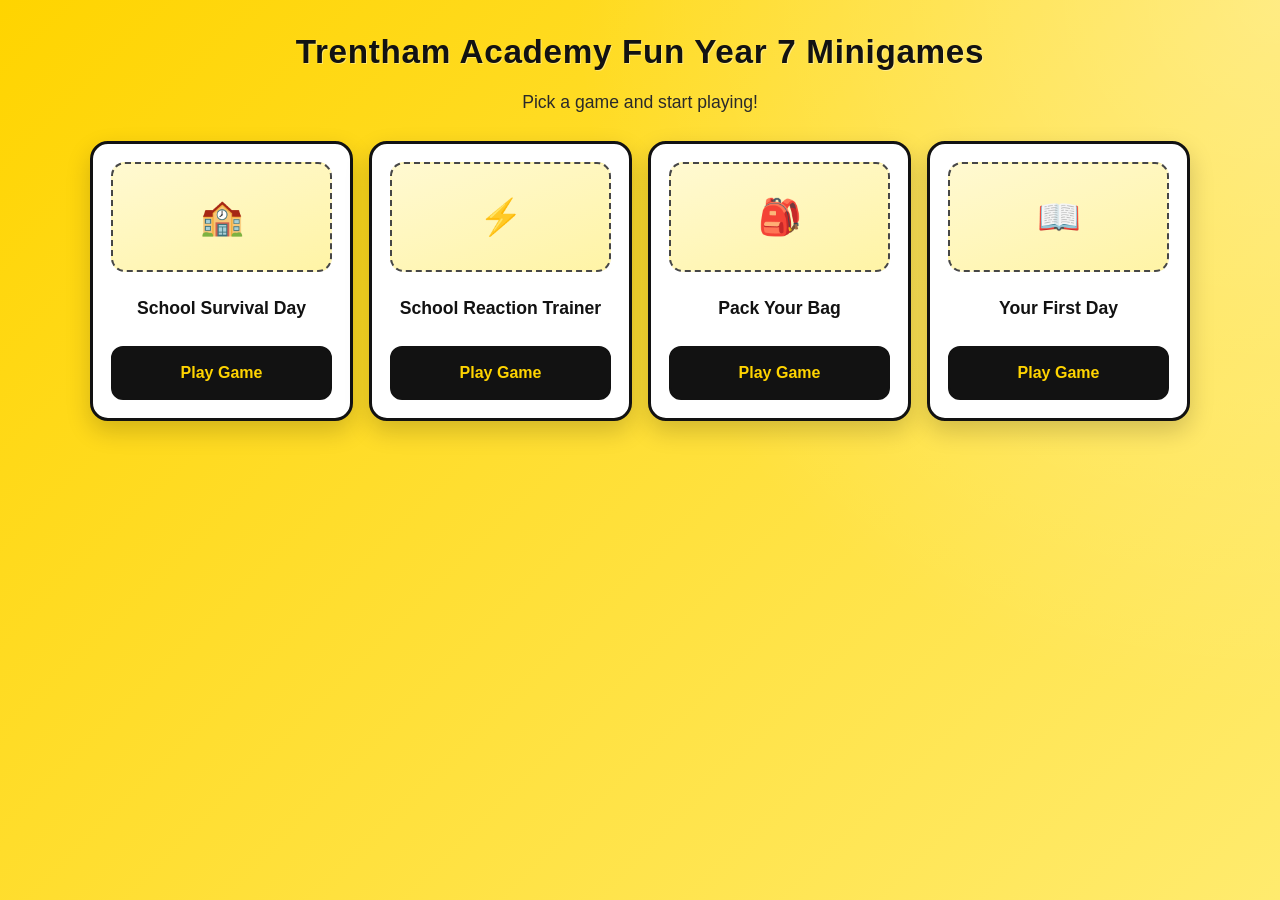
<file: index.html>
<!DOCTYPE html>
<html lang="en">
<head>
  <meta charset="UTF-8" />
  <meta name="viewport" content="width=device-width, initial-scale=1.0" />
  <title>Trentham Academy Fun Year 7 Minigames</title>
  <style>
    :root {
      --yellow-main: #ffd400;
      --yellow-soft: #ffeb6e;
      --black: #121212;
      --white: #ffffff;
      --shadow: 0 10px 24px rgba(0, 0, 0, 0.18);
      --radius: 18px;
    }

    * {
      box-sizing: border-box;
    }

    body {
      margin: 0;
      min-height: 100vh;
      font-family: "Segoe UI", Tahoma, Geneva, Verdana, sans-serif;
      color: var(--black);
      background:
        radial-gradient(circle at top right, rgba(255, 255, 255, 0.35), transparent 45%),
        linear-gradient(135deg, var(--yellow-main), var(--yellow-soft));
      display: flex;
      justify-content: center;
      padding: 24px 16px 40px;
    }

    .hub {
      width: min(1100px, 100%);
    }

    .title {
      margin: 8px 0 20px;
      text-align: center;
      font-size: clamp(1.6rem, 2.6vw, 2.5rem);
      line-height: 1.2;
      letter-spacing: 0.02em;
      text-wrap: balance;
      color: var(--black);
      text-shadow: 1px 1px 0 rgba(255, 255, 255, 0.35);
    }

    .subtitle {
      margin: 0 0 28px;
      text-align: center;
      font-size: clamp(0.95rem, 1.5vw, 1.1rem);
      color: #2a2a2a;
    }

    .game-grid {
      display: grid;
      grid-template-columns: repeat(auto-fit, minmax(220px, 1fr));
      gap: 16px;
    }

    .game-card {
      background: var(--white);
      border: 3px solid var(--black);
      border-radius: var(--radius);
      box-shadow: var(--shadow);
      padding: 18px;
      display: grid;
      gap: 14px;
      align-content: start;
      min-height: 265px;
      opacity: 0;
      transform: translateY(14px);
      animation: fadeUp 520ms ease forwards;
    }

    .game-card:nth-child(2) { animation-delay: 90ms; }
    .game-card:nth-child(3) { animation-delay: 180ms; }
    .game-card:nth-child(4) { animation-delay: 270ms; }

    .game-icon {
      width: 100%;
      min-height: 110px;
      border-radius: 14px;
      border: 2px dashed #464646;
      background: linear-gradient(160deg, #fff9d1, #fff4a6);
      display: grid;
      place-items: center;
      font-size: 2.2rem;
    }

    .game-name {
      margin: 0;
      text-align: center;
      font-size: 1.1rem;
      font-weight: 800;
      min-height: 2.6em;
      display: grid;
      place-items: center;
    }

    .play-button {
      display: inline-flex;
      justify-content: center;
      align-items: center;
      gap: 8px;
      text-decoration: none;
      background: var(--black);
      color: var(--yellow-main);
      border: 2px solid var(--black);
      border-radius: 12px;
      font-size: 1rem;
      font-weight: 800;
      min-height: 54px;
      padding: 12px 16px;
      transition: transform 0.18s ease, background-color 0.18s ease, color 0.18s ease;
      touch-action: manipulation;
    }

    .play-button:focus-visible {
      outline: 3px solid #2a2a2a;
      outline-offset: 2px;
    }

    @media (hover: hover) and (pointer: fine) {
      .game-card:hover {
        transform: translateY(-2px);
      }

      .play-button:hover {
        background: #000000;
        color: #fff176;
        transform: translateY(-1px) scale(1.01);
      }
    }

    @media (max-width: 640px) {
      body {
        padding-inline: 12px;
      }

      .game-card {
        min-height: 245px;
      }

      .play-button {
        min-height: 56px;
      }
    }

    @keyframes fadeUp {
      to {
        opacity: 1;
        transform: translateY(0);
      }
    }
  </style>
</head>
<body>
  <main class="hub">
    <h1 class="title">Trentham Academy Fun Year 7 Minigames</h1>
    <p class="subtitle">Pick a game and start playing!</p>

    <section class="game-grid" aria-label="Game selection">
      <article class="game-card">
        <div class="game-icon" aria-hidden="true">🏫</div>
        <h2 class="game-name">School Survival Day</h2>
        <a class="play-button" href="./School%20Survival%20Day/index.html">Play Game</a>
      </article>

      <article class="game-card">
        <div class="game-icon" aria-hidden="true">⚡</div>
        <h2 class="game-name">School Reaction Trainer</h2>
        <a class="play-button" href="./School%20Reaction%20Trainer/index.html">Play Game</a>
      </article>

      <article class="game-card">
        <div class="game-icon" aria-hidden="true">🎒</div>
        <h2 class="game-name">Pack Your Bag</h2>
        <a class="play-button" href="./Pack%20Your%20Bag/index.html">Play Game</a>
      </article>

      <article class="game-card">
        <div class="game-icon" aria-hidden="true">📖</div>
        <h2 class="game-name">Your First Day</h2>
        <a class="play-button" href="./Your%20First%20Day/index.html">Play Game</a>
      </article>
    </section>
  </main>
</body>
</html>
</file>
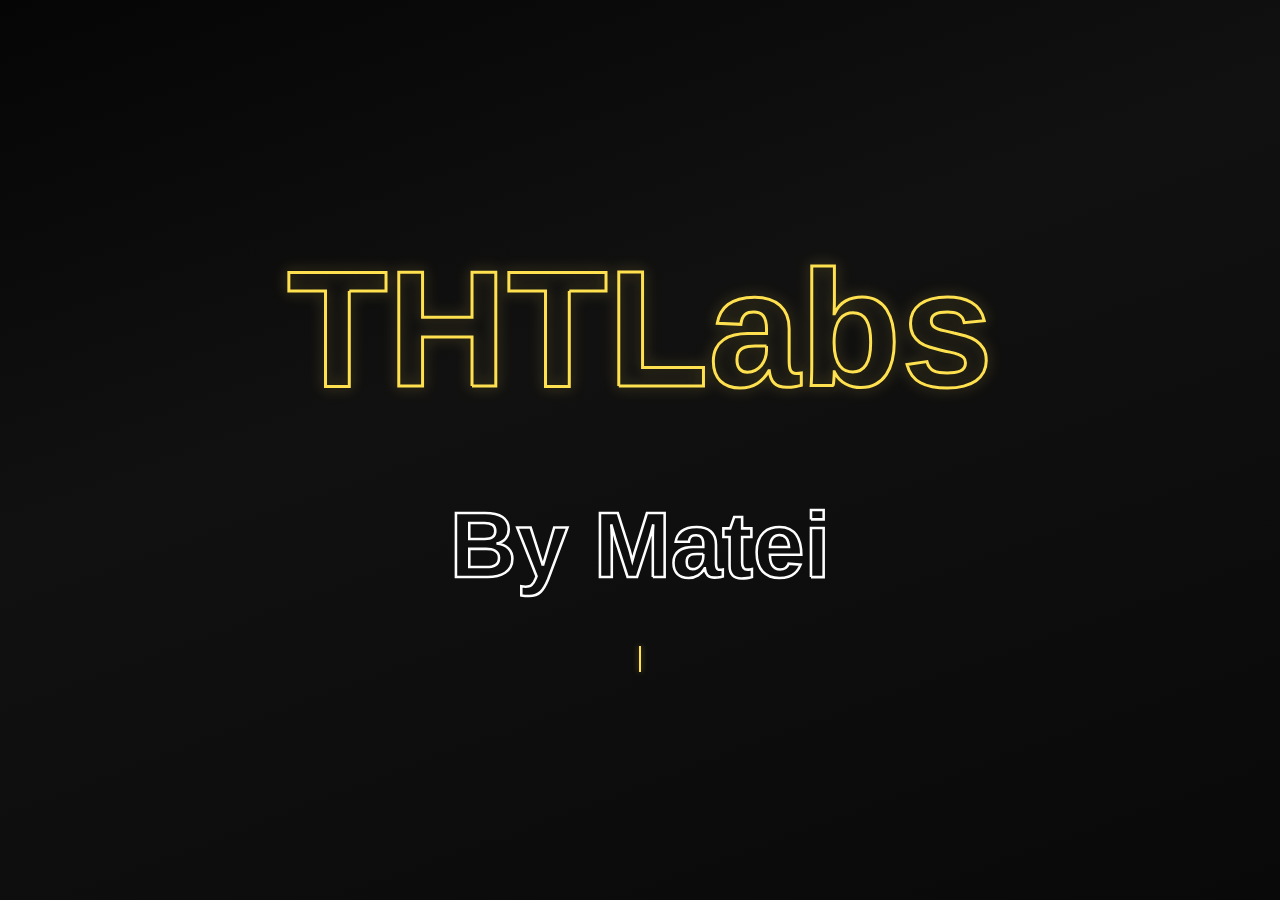
<file: Pack Your Bag/index.html>
<!DOCTYPE html>
<html lang="en">
<head>
  <meta charset="UTF-8">
  <meta name="viewport" content="width=device-width, initial-scale=1.0">
  <title>Pack Your Bag</title>
  <link rel="stylesheet" href="./styles.css">
</head>
<body>
  <div id="intro-screen" class="intro-screen">
    <div class="intro-content">
      <svg class="trace-logo" viewBox="0 0 900 220" aria-label="THTLabs logo">
        <text x="50%" y="52%" dominant-baseline="middle" text-anchor="middle">THTLabs</text>
      </svg>
      <svg class="trace-subtitle" viewBox="0 0 700 130" aria-label="By Matei subtitle">
        <text x="50%" y="54%" dominant-baseline="middle" text-anchor="middle">By Matei</text>
      </svg>
      <p id="typed-line" class="typed-line" aria-live="polite"></p>
      <button id="start-btn" class="start-btn hidden">Start Game</button>
    </div>
  </div>

  <main id="game-screen" class="game-screen hidden">
    <header class="hud">
      <div class="hud-box">
        <span class="hud-label">Lesson</span>
        <strong id="lesson-name">-</strong>
      </div>
      <div class="hud-box">
        <span class="hud-label">Time</span>
        <strong><span id="timer">0</span>s</strong>
      </div>
      <div class="hud-box">
        <span class="hud-label">Score</span>
        <strong id="score">0</strong>
      </div>
      <div class="hud-box">
        <span class="hud-label">Round</span>
        <strong id="round-indicator">0/0</strong>
      </div>
    </header>

    <section class="play-area">
      <section class="items-panel">
        <h2>Drag the correct items</h2>
        <p class="panel-note">Pack only what you need for this lesson.</p>
        <div id="items-grid" class="items-grid"></div>
      </section>

      <section class="bag-panel">
        <h2>School Bag</h2>
        <div id="bag-dropzone" class="bag-dropzone">
          <p class="bag-hint">Drop items here</p>
          <div id="bag-items" class="bag-items"></div>
        </div>
        <div class="controls">
          <button id="submit-round-btn" class="action-btn">Submit Round</button>
        </div>
      </section>
    </section>

    <section class="feedback-row">
      <div id="feedback" class="feedback">Choose carefully and beat the timer!</div>
    </section>
  </main>

  <script type="module" src="./js/main.js"></script>
</body>
</html>
</file>
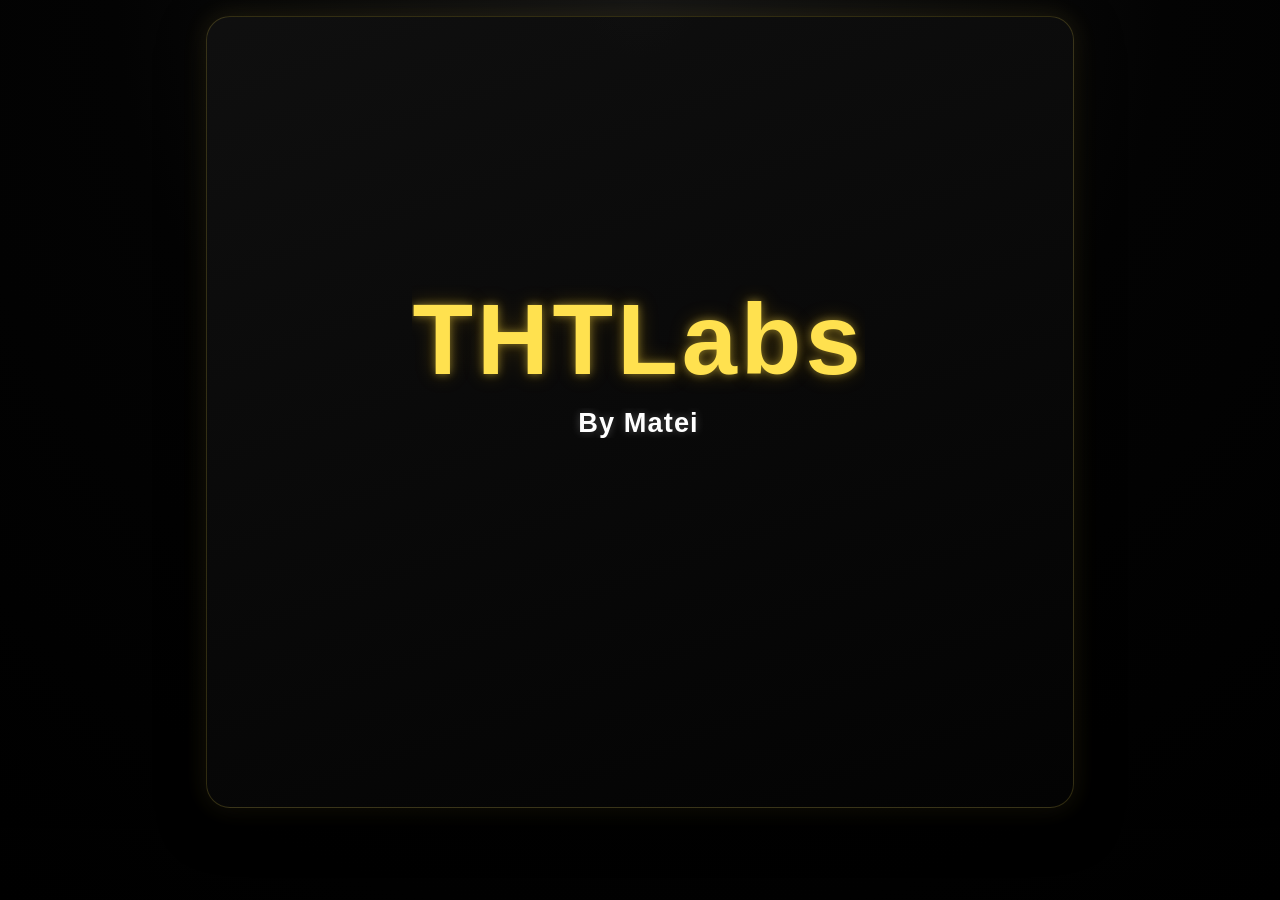
<file: School Reaction Trainer/index.html>
<!DOCTYPE html>
<html lang="en">
<head>
  <meta charset="UTF-8">
  <meta name="viewport" content="width=device-width, initial-scale=1.0">
  <title>School Reaction Trainer</title>
  <link rel="stylesheet" href="styles.css">
</head>
<body>
  <main class="app-shell">
    <section id="introScreen" class="screen intro-screen active" aria-label="Intro">
      <div class="intro-content">
        <h1 class="trace trace-gold" data-trace="THTLabs">THTLabs</h1>
        <h2 class="trace trace-white" data-trace="By Matei">By Matei</h2>
        <p id="introTyped" class="typed-line"></p>
        <button id="enterGameBtn" class="btn btn-accent hidden" type="button">
          Start Training
        </button>
      </div>
    </section>

    <section id="gameScreen" class="screen game-screen" aria-label="School Reaction Trainer">
      <header class="game-header">
        <h1>School Reaction Trainer</h1>
        <p class="subtitle">Wait for <span class="accent">BELL!</span> then tap or click fast.</p>
      </header>

      <section class="scoreboard" aria-label="Scoreboard">
        <div class="score-card">
          <span>Last Time</span>
          <strong id="lastTime">-- ms</strong>
        </div>
        <div class="score-card">
          <span>Best Time</span>
          <strong id="bestTime">-- ms</strong>
        </div>
        <div class="score-card">
          <span>Score</span>
          <strong id="scoreValue">0</strong>
        </div>
      </section>

      <button id="reactionZone" class="reaction-zone waiting" type="button" aria-live="polite">
        <span id="zoneText">Press Start to begin</span>
      </button>

      <p id="feedback" class="feedback">Ready when you are.</p>

      <div class="actions">
        <button id="startBtn" class="btn btn-accent" type="button">Start Round</button>
        <button id="restartBtn" class="btn btn-secondary" type="button">Restart Game</button>
      </div>
    </section>
  </main>

  <script src="script.js"></script>
</body>
</html>
</file>
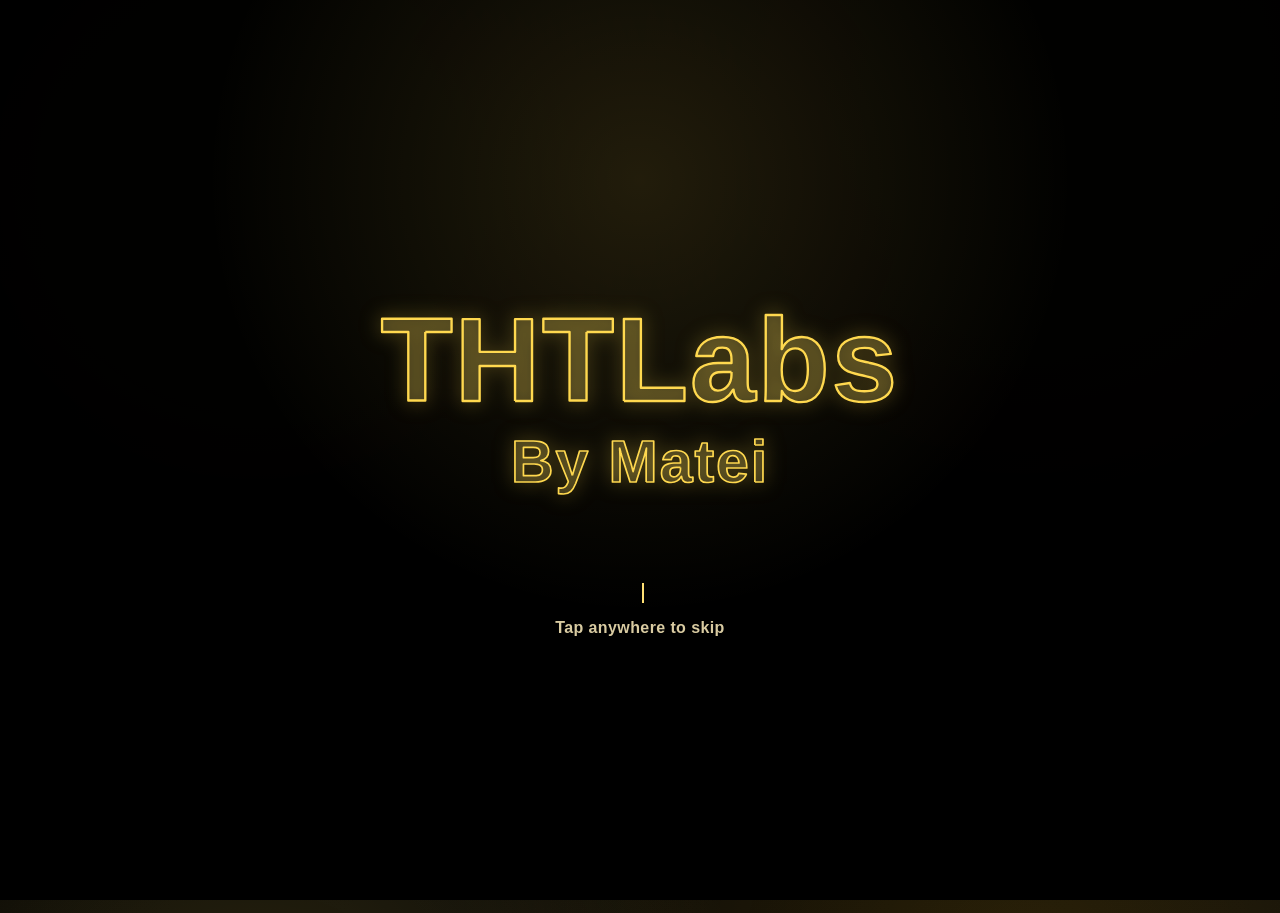
<file: School Survival Day/index.html>
<!DOCTYPE html>
<html lang="en">
<head>
  <meta charset="UTF-8">
  <meta name="viewport" content="width=device-width, initial-scale=1.0, viewport-fit=cover">
  <title>School Survival Day</title>
  <link rel="stylesheet" href="style.css">
</head>
<body>
  <div id="introOverlay" class="intro-overlay">
    <div class="trace-wrap">
      <svg class="trace-logo" viewBox="0 0 1000 320" role="img" aria-label="THTLabs By Matei">
        <text id="traceMain" x="500" y="145" text-anchor="middle">THTLabs</text>
        <text id="traceSub" x="500" y="230" text-anchor="middle">By Matei</text>
      </svg>
      <p id="introMotto" class="intro-motto"></p>
      <p class="intro-hint">Tap anywhere to skip</p>
    </div>
  </div>

  <main class="app app-hidden" id="gameApp">
    <section class="game-card" aria-live="polite">
      <div class="top-row">
        <h1 class="title">School Survival Day</h1>
        <p class="score">Score: <span id="scoreValue">0</span></p>
      </div>

      <div class="progress-shell" aria-label="Progress">
        <div id="progressFill" class="progress-fill"></div>
      </div>
      <p id="questionCounter" class="counter"></p>

      <div id="sceneContainer" class="fade-in">
        <p id="sceneText" class="scene-text"></p>
        <div id="choices" class="choices" role="group" aria-label="Choices"></div>
      </div>

      <div id="feedbackContainer" class="feedback hidden">
        <h2 id="feedbackTitle" class="feedback-title"></h2>
        <p id="feedbackText" class="feedback-text"></p>
        <button id="nextButton" class="choice-button next" type="button">Next Situation</button>
      </div>

      <div id="endingContainer" class="hidden">
        <h2>Day Complete!</h2>
        <p id="endingText" class="scene-text"></p>
        <button id="restartButton" class="choice-button restart" type="button">Play 200 More</button>
      </div>
    </section>
  </main>

  <script src="script.js"></script>
</body>
</html>
</file>
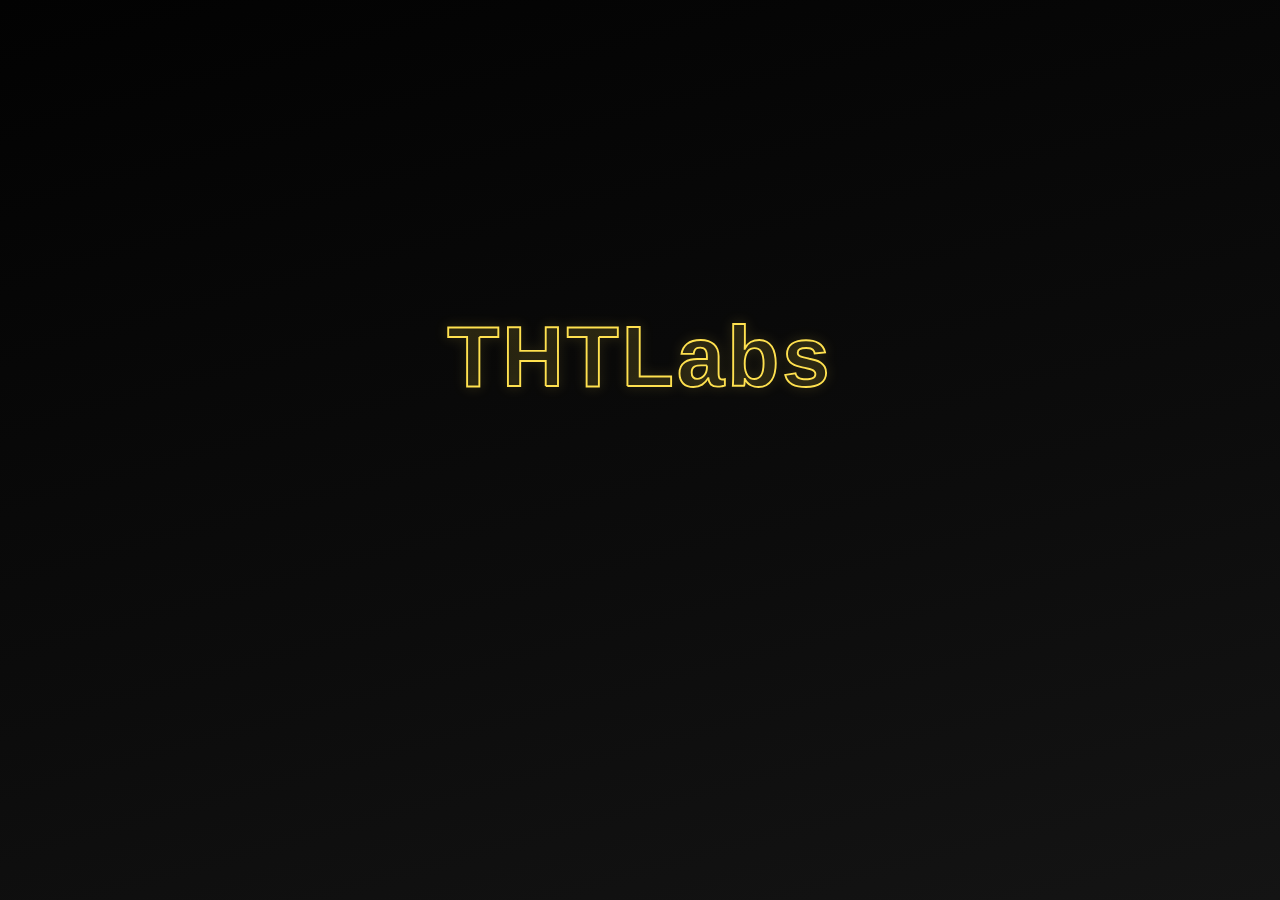
<file: Your First Day/index.html>
<!DOCTYPE html>
<html lang="en">
<head>
  <meta charset="UTF-8">
  <meta name="viewport" content="width=device-width, initial-scale=1.0">
  <title>Your First Day</title>
  <link rel="stylesheet" href="styles.css">
</head>
<body>
  <div id="intro-screen" class="screen active">
    <div class="intro-inner">
      <svg class="logo-svg" viewBox="0 0 1000 320" aria-hidden="true">
        <text id="trace-main" x="50%" y="120" text-anchor="middle">THTLabs</text>
        <text id="trace-sub" x="50%" y="205" text-anchor="middle">By Matei</text>
      </svg>
      <p id="intro-quote" class="intro-quote"></p>
      <button id="start-button" class="btn btn-start" hidden>Start Your First Day</button>
    </div>
  </div>

  <main id="game-screen" class="screen">
    <section class="game-card">
      <header class="hud">
        <div class="name-box">
          <span class="label">Character</span>
          <h2 id="character-name">Narrator</h2>
        </div>
        <div class="confidence-box">
          <span class="label">Confidence</span>
          <div class="meter-track">
            <div id="confidence-meter" class="meter-fill"></div>
          </div>
          <p id="confidence-value">50</p>
        </div>
      </header>

      <article id="scene-text" class="text-box"></article>

      <section id="choices" class="choices"></section>

      <footer class="controls">
        <button id="restart-button" class="btn btn-secondary">Restart</button>
      </footer>
    </section>
  </main>

  <script src="scenes.js"></script>
  <script src="script.js"></script>
</body>
</html>
</file>
<file: Pack Your Bag/styles.css>
:root {
  --bg-0: #030303;
  --bg-1: #101010;
  --panel: #141414;
  --panel-2: #1a1a1a;
  --accent-1: #ffe14f;
  --accent-2: #ffbf00;
  --text-main: #fff6cc;
  --text-soft: #ffe288;
  --danger: #ff6d6d;
  --ok: #8fff9a;
  --shadow: 0 10px 30px rgba(0, 0, 0, 0.45);
}

* {
  box-sizing: border-box;
}

html,
body {
  margin: 0;
  min-height: 100%;
  font-family: "Segoe UI", Tahoma, Geneva, Verdana, sans-serif;
  color: var(--text-main);
  background: radial-gradient(circle at top, #121212 0%, var(--bg-0) 50%, var(--bg-1) 100%);
}

button {
  font: inherit;
}

.hidden {
  display: none !important;
}

.intro-screen {
  min-height: 100vh;
  display: grid;
  place-items: center;
  padding: 24px;
  background: linear-gradient(160deg, #050505, #111111 40%, #090909);
}

.intro-content {
  width: min(900px, 95vw);
  text-align: center;
}

.trace-logo text {
  font-size: 165px;
  font-weight: 900;
  fill: transparent;
  stroke: var(--accent-1);
  stroke-width: 3;
  stroke-dasharray: 1600;
  stroke-dashoffset: 1600;
  animation: traceIn 2.8s ease forwards;
  filter: drop-shadow(0 0 7px rgba(255, 225, 79, 0.38));
}

.trace-subtitle {
  margin-top: 10px;
}

.trace-subtitle text {
  font-size: 72px;
  font-weight: 600;
  fill: transparent;
  stroke: #fdfdfd;
  stroke-width: 2;
  stroke-dasharray: 900;
  stroke-dashoffset: 900;
  animation: traceIn 2s 1s ease forwards;
}

.typed-line {
  margin: 12px auto 0;
  min-height: 26px;
  width: fit-content;
  color: var(--text-soft);
  font-size: 1rem;
  letter-spacing: 0.05em;
  border-right: 2px solid var(--accent-1);
  white-space: nowrap;
  overflow: hidden;
  filter: drop-shadow(0 0 3px rgba(255, 225, 79, 0.4));
}

.start-btn,
.action-btn {
  margin-top: 28px;
  border: none;
  border-radius: 12px;
  padding: 11px 20px;
  font-weight: 700;
  cursor: pointer;
  background: linear-gradient(135deg, var(--accent-1), var(--accent-2));
  color: #2b1a00;
  box-shadow: 0 10px 22px rgba(255, 191, 0, 0.25);
  transition: transform 0.2s ease, box-shadow 0.2s ease;
}

.start-btn:hover,
.action-btn:hover {
  transform: translateY(-2px);
  box-shadow: 0 14px 28px rgba(255, 191, 0, 0.35);
}

.game-screen {
  max-width: 1200px;
  margin: 0 auto;
  min-height: 100vh;
  padding: 20px 18px 28px;
}

.hud {
  display: grid;
  grid-template-columns: repeat(4, minmax(120px, 1fr));
  gap: 10px;
  margin-bottom: 14px;
}

.hud-box {
  background: linear-gradient(145deg, #151515, #0f0f0f);
  border: 1px solid rgba(255, 225, 79, 0.24);
  border-radius: 14px;
  padding: 10px 12px;
  box-shadow: var(--shadow);
}

.hud-label {
  display: block;
  color: var(--text-soft);
  opacity: 0.9;
  font-size: 0.76rem;
  text-transform: uppercase;
  letter-spacing: 0.08em;
}

.play-area {
  display: grid;
  grid-template-columns: 1.2fr 1fr;
  gap: 14px;
}

.items-panel,
.bag-panel,
.feedback {
  background: linear-gradient(145deg, var(--panel), var(--panel-2));
  border: 1px solid rgba(255, 225, 79, 0.25);
  border-radius: 16px;
  box-shadow: var(--shadow);
}

.items-panel,
.bag-panel {
  padding: 14px;
}

.items-panel h2,
.bag-panel h2 {
  margin: 0;
  color: var(--accent-1);
}

.panel-note {
  margin: 6px 0 14px;
  color: var(--text-soft);
}

.items-grid {
  display: grid;
  grid-template-columns: repeat(auto-fill, minmax(110px, 1fr));
  gap: 10px;
}

.item-card {
  user-select: none;
  touch-action: none;
  background: linear-gradient(155deg, #202020, #131313);
  border: 1px solid rgba(255, 225, 79, 0.26);
  border-radius: 12px;
  min-height: 88px;
  padding: 9px;
  display: grid;
  place-items: center;
  text-align: center;
  cursor: grab;
  transition: transform 0.15s ease, box-shadow 0.15s ease, border-color 0.2s ease;
}

.item-card .emoji {
  font-size: 1.7rem;
}

.item-card .name {
  margin-top: 6px;
  font-size: 0.92rem;
}

.item-card:hover {
  border-color: rgba(255, 225, 79, 0.62);
  transform: translateY(-2px);
}

.item-card.dragging {
  position: fixed;
  z-index: 1200;
  pointer-events: none;
  cursor: grabbing;
  transform: scale(1.05);
  box-shadow: 0 10px 26px rgba(255, 191, 0, 0.3);
}

.item-card.in-bag {
  border-color: rgba(143, 255, 154, 0.62);
}

.bag-dropzone {
  min-height: 280px;
  border: 2px dashed rgba(255, 225, 79, 0.45);
  border-radius: 14px;
  padding: 10px;
  background: linear-gradient(145deg, #0e0e0e, #161616);
  position: relative;
}

.bag-dropzone.active {
  border-color: var(--accent-1);
  box-shadow: inset 0 0 0 1px rgba(255, 225, 79, 0.35);
}

.bag-hint {
  margin: 0 0 8px;
  color: var(--text-soft);
  text-align: center;
}

.bag-items {
  min-height: 220px;
  display: grid;
  grid-template-columns: repeat(auto-fill, minmax(95px, 1fr));
  gap: 9px;
}

.controls {
  margin-top: 12px;
  display: flex;
  justify-content: center;
}

.feedback-row {
  margin-top: 14px;
}

.feedback {
  padding: 12px 14px;
  color: var(--text-main);
}

.feedback.ok {
  border-color: rgba(143, 255, 154, 0.6);
  color: var(--ok);
}

.feedback.warn {
  border-color: rgba(255, 109, 109, 0.6);
  color: var(--danger);
}

@keyframes traceIn {
  to {
    stroke-dashoffset: 0;
    fill: transparent;
  }
}

@media (max-width: 900px) {
  .play-area {
    grid-template-columns: 1fr;
  }

  .hud {
    grid-template-columns: repeat(2, minmax(130px, 1fr));
  }

  .trace-logo text {
    font-size: 125px;
  }

  .trace-subtitle text {
    font-size: 52px;
  }
}
</file>
<file: School Reaction Trainer/styles.css>
:root {
  --bg-1: #030303;
  --bg-2: #101010;
  --gold-1: #ffe14f;
  --gold-2: #ffbf00;
  --text-main: #fff6cc;
  --text-soft: #ffe288;
  --danger: #ff5c5c;
  --success: #89ff97;
}

* {
  box-sizing: border-box;
}

html,
body {
  margin: 0;
  padding: 0;
  min-height: 100%;
  font-family: "Segoe UI", Tahoma, Geneva, Verdana, sans-serif;
  background: radial-gradient(circle at top, #151515 0%, var(--bg-1) 50%, #000 100%);
  color: var(--text-main);
}

body {
  display: grid;
  place-items: center;
}

.app-shell {
  width: min(900px, 94vw);
  min-height: 92vh;
  padding: 1rem;
}

.screen {
  display: none;
  width: 100%;
  min-height: 88vh;
  border: 1px solid rgba(255, 225, 79, 0.18);
  border-radius: 24px;
  background: linear-gradient(160deg, rgba(16, 16, 16, 0.95), rgba(3, 3, 3, 0.98));
  box-shadow: 0 16px 45px rgba(0, 0, 0, 0.55), 0 0 24px rgba(255, 225, 79, 0.12);
}

.screen.active {
  display: grid;
}

.intro-screen {
  place-items: center;
  text-align: center;
  padding: 2rem;
}

.intro-content {
  max-width: 650px;
}

.trace {
  margin: 0;
  line-height: 1.1;
  letter-spacing: 0.04em;
  white-space: nowrap;
  overflow: hidden;
  width: 0;
  border-right: 3px solid transparent;
  animation: reveal 1.8s steps(24, end) forwards, cursor 0.7s step-end infinite;
}

.trace-gold {
  font-size: clamp(2.6rem, 11vw, 6.2rem);
  color: var(--gold-1);
  text-shadow: 0 0 8px rgba(255, 225, 79, 0.45), 0 0 20px rgba(255, 191, 0, 0.25);
}

.trace-white {
  margin-top: 0.9rem;
  font-size: clamp(1rem, 3.4vw, 1.7rem);
  color: #ffffff;
  animation-delay: 2s;
  text-shadow: 0 0 8px rgba(255, 255, 255, 0.25);
}

.typed-line {
  min-height: 1.5rem;
  margin: 1.2rem auto 0;
  color: var(--text-soft);
  font-size: clamp(0.85rem, 2.2vw, 1.15rem);
  letter-spacing: 0.03em;
}

.hidden {
  opacity: 0;
  pointer-events: none;
}

.game-screen {
  grid-template-rows: auto auto 1fr auto auto;
  gap: 1rem;
  padding: clamp(1rem, 2.2vw, 1.7rem);
}

.game-header h1 {
  margin: 0;
  font-size: clamp(1.4rem, 3.4vw, 2.2rem);
}

.subtitle {
  margin: 0.4rem 0 0;
  color: var(--text-soft);
}

.accent {
  color: var(--gold-1);
}

.scoreboard {
  display: grid;
  grid-template-columns: repeat(3, minmax(0, 1fr));
  gap: 0.75rem;
}

.score-card {
  border: 1px solid rgba(255, 225, 79, 0.22);
  border-radius: 12px;
  padding: 0.8rem;
  background: rgba(255, 225, 79, 0.06);
}

.score-card span {
  display: block;
  color: var(--text-soft);
  font-size: 0.82rem;
}

.score-card strong {
  font-size: 1.2rem;
}

.reaction-zone {
  width: 100%;
  height: clamp(240px, 38vh, 400px);
  border-radius: 20px;
  border: 2px solid rgba(255, 225, 79, 0.3);
  background: linear-gradient(180deg, #121212, #090909);
  color: var(--text-main);
  font-size: clamp(1.15rem, 3vw, 2.1rem);
  font-weight: 700;
  letter-spacing: 0.03em;
  cursor: pointer;
  transition: transform 0.1s ease, box-shadow 0.25s ease, background 0.25s ease;
  touch-action: manipulation;
  user-select: none;
}

.reaction-zone:hover {
  box-shadow: 0 0 24px rgba(255, 225, 79, 0.14);
}

.reaction-zone:active {
  transform: scale(0.995);
}

.reaction-zone.waiting {
  background: linear-gradient(180deg, #171717, #0b0b0b);
}

.reaction-zone.ready {
  background: linear-gradient(180deg, var(--gold-1), var(--gold-2));
  color: #1c1600;
  box-shadow: 0 0 20px rgba(255, 191, 0, 0.5);
}

.reaction-zone.penalty {
  background: linear-gradient(180deg, #4a0a0a, #270707);
  border-color: rgba(255, 92, 92, 0.5);
}

.feedback {
  margin: 0;
  font-size: 1.1rem;
  color: var(--text-soft);
  min-height: 1.4rem;
}

.feedback.good {
  color: var(--success);
}

.feedback.bad {
  color: var(--danger);
}

.actions {
  display: flex;
  gap: 0.7rem;
  flex-wrap: wrap;
}

.btn {
  border: 0;
  border-radius: 10px;
  padding: 0.72rem 1rem;
  font-size: 0.95rem;
  font-weight: 700;
  cursor: pointer;
  transition: transform 0.1s ease, filter 0.2s ease;
}

.btn:active {
  transform: translateY(1px);
}

.btn-accent {
  background: linear-gradient(160deg, var(--gold-1), var(--gold-2));
  color: #171200;
}

.btn-secondary {
  background: #262626;
  color: var(--text-main);
  border: 1px solid rgba(255, 225, 79, 0.25);
}

.btn:hover {
  filter: brightness(1.05);
}

#enterGameBtn {
  margin-top: 1.1rem;
  transition: opacity 0.3s ease;
}

#enterGameBtn.show {
  opacity: 1;
  pointer-events: auto;
}

@keyframes reveal {
  from {
    width: 0;
  }

  to {
    width: 100%;
  }
}

@keyframes cursor {
  0%,
  100% {
    border-right-color: transparent;
  }

  50% {
    border-right-color: currentColor;
  }
}

@media (max-width: 700px) {
  .scoreboard {
    grid-template-columns: 1fr;
  }
}
</file>
<file: School Survival Day/style.css>
:root {
  --bg-1: #030303;
  --bg-2: #101010;
  --glass: rgba(255, 255, 255, 0.12);
  --glass-border: rgba(255, 216, 77, 0.4);
  --text: #fff6cc;
  --muted: #ffe288;
  --accent: #ffe14f;
  --accent-2: #ffbf00;
  --correct: #a2ff88;
  --wrong: #ff9090;
}

* {
  box-sizing: border-box;
}

body {
  margin: 0;
  min-height: 100vh;
  font-family: "Segoe UI", Tahoma, Geneva, Verdana, sans-serif;
  background:
    radial-gradient(circle at 20% 20%, rgba(255, 220, 77, 0.16), transparent 40%),
    radial-gradient(circle at 80% 10%, rgba(255, 184, 0, 0.14), transparent 45%),
    linear-gradient(140deg, var(--bg-1), var(--bg-2));
  color: var(--text);
  overflow-x: hidden;
}

.app-hidden {
  opacity: 0;
  transform: translateY(26px) scale(0.97);
  pointer-events: none;
}

.app-ready {
  animation: gameReveal 0.85s cubic-bezier(0.2, 0.8, 0.2, 1) forwards;
}

.intro-overlay {
  position: fixed;
  inset: 0;
  display: grid;
  place-items: center;
  background:
    radial-gradient(circle at 50% 20%, rgba(255, 220, 85, 0.13), transparent 45%),
    rgba(0, 0, 0, 0.96);
  z-index: 30;
}

.intro-overlay.fade-out {
  animation: introFade 0.65s ease forwards;
}

.trace-wrap {
  width: min(95vw, 980px);
  text-align: center;
  padding: 14px;
}

.trace-logo {
  width: 100%;
  height: auto;
}

.trace-logo text {
  font-family: "Segoe UI", Tahoma, Geneva, Verdana, sans-serif;
  font-weight: 800;
  fill: transparent;
  stroke: #ffd84d;
  stroke-width: 2.5;
  stroke-linejoin: round;
  letter-spacing: 2px;
  paint-order: stroke fill;
  filter: drop-shadow(0 0 10px rgba(255, 218, 76, 0.55));
}

#traceMain {
  font-size: 124px;
}

#traceSub {
  font-size: 62px;
  stroke-width: 1.8;
}

.trace-animate {
  stroke-dasharray: 1200;
  stroke-dashoffset: 1200;
  animation: traceWrite 2.1s ease forwards, traceFill 0.6s linear forwards;
  animation-delay: var(--trace-delay, 0s), calc(var(--trace-delay, 0s) + 1.75s);
}

.intro-motto {
  margin: 12px auto 0;
  min-height: 28px;
  color: #ffe074;
  font-size: clamp(1rem, 2vw, 1.2rem);
  font-weight: 700;
  letter-spacing: 1.1px;
  text-shadow: 0 0 8px rgba(255, 210, 64, 0.4);
}

.intro-motto::after {
  content: "";
  display: inline-block;
  width: 2px;
  height: 1.05em;
  margin-left: 6px;
  background: #ffe074;
  animation: blinkCaret 0.8s steps(1) infinite;
}

.intro-hint {
  margin: 8px 0 0;
  color: #ffefbe;
  font-weight: 600;
  letter-spacing: 0.4px;
  opacity: 0.85;
}

.app {
  min-height: 100vh;
  display: grid;
  place-items: center;
  padding: 16px;
}

.game-card {
  width: min(840px, 100%);
  background: var(--glass);
  backdrop-filter: blur(14px);
  border: 1px solid var(--glass-border);
  border-radius: 24px;
  box-shadow: 0 18px 45px rgba(0, 0, 0, 0.55), 0 0 0 1px rgba(255, 213, 90, 0.18) inset;
  padding: 24px 22px;
  text-align: left;
}

.title {
  margin: 0;
  font-size: clamp(1.6rem, 3.8vw, 2.4rem);
  letter-spacing: 0.2px;
}

.score {
  margin: 0;
  font-size: 1.05rem;
  font-weight: 700;
  color: var(--muted);
}

.top-row {
  display: flex;
  align-items: center;
  justify-content: space-between;
  gap: 10px;
  margin-bottom: 14px;
}

.progress-shell {
  width: 100%;
  height: 12px;
  background: rgba(255, 255, 255, 0.18);
  border-radius: 999px;
  overflow: hidden;
  margin-bottom: 8px;
}

.progress-fill {
  width: 0%;
  height: 100%;
  border-radius: inherit;
  background: linear-gradient(90deg, var(--accent), var(--accent-2));
  transition: width 0.3s ease;
}

.counter {
  margin: 0 0 14px;
  color: var(--muted);
  font-size: 0.97rem;
  font-weight: 600;
}

.scene-text,
.feedback-text {
  font-size: clamp(1.05rem, 2.3vw, 1.22rem);
  line-height: 1.45;
  margin: 10px 0 18px;
}

.choices {
  display: grid;
  gap: 10px;
}

.choice-button {
  width: 100%;
  min-height: 64px;
  border: none;
  border-radius: 14px;
  font-size: clamp(1rem, 2.2vw, 1.1rem);
  font-weight: 700;
  padding: 14px 18px;
  cursor: pointer;
  touch-action: manipulation;
  text-align: left;
  color: #4c3200;
  background: linear-gradient(135deg, rgba(255, 221, 99, 0.98), rgba(255, 184, 0, 0.96));
  box-shadow: 0 8px 18px rgba(30, 30, 70, 0.3);
  transition: transform 0.14s ease, box-shadow 0.14s ease, filter 0.14s ease;
}

.choice-button:hover {
  filter: brightness(1.08);
  box-shadow: 0 12px 20px rgba(30, 30, 70, 0.36);
}

.choice-button:active {
  transform: scale(0.985);
}

.choice-button:disabled {
  opacity: 0.55;
  cursor: default;
}

.feedback {
  border-radius: 16px;
  border: 1px solid rgba(255, 255, 255, 0.24);
  padding: 16px;
  margin-top: 14px;
  background: rgba(255, 220, 90, 0.08);
}

.feedback-title {
  margin: 0 0 8px;
  font-size: 1.3rem;
}

.feedback.correct .feedback-title {
  color: var(--correct);
}

.feedback.wrong .feedback-title {
  color: var(--wrong);
}

.restart {
  margin-top: 8px;
}

.hidden {
  display: none;
}

.fade-in {
  animation: fade 0.22s ease-out;
}

@keyframes fade {
  from {
    opacity: 0;
    transform: translateY(8px);
  }
  to {
    opacity: 1;
    transform: translateY(0);
  }
}

@keyframes traceWrite {
  from {
    stroke-dashoffset: 1200;
  }
  to {
    stroke-dashoffset: 0;
  }
}

@keyframes traceFill {
  from {
    fill: transparent;
  }
  to {
    fill: rgba(255, 224, 104, 0.2);
  }
}

@keyframes introFade {
  to {
    opacity: 0;
    visibility: hidden;
  }
}

@keyframes gameReveal {
  from {
    opacity: 0;
    transform: translateY(26px) scale(0.97);
  }
  65% {
    transform: translateY(-4px) scale(1.01);
  }
  to {
    opacity: 1;
    transform: translateY(0) scale(1);
    pointer-events: auto;
  }
}

@keyframes blinkCaret {
  0%, 49% {
    opacity: 1;
  }
  50%, 100% {
    opacity: 0;
  }
}

@media (min-width: 900px) {
  .game-card {
    padding: 30px 30px;
  }
}
</file>
<file: Your First Day/styles.css>
:root {
  --bg-dark-1: #030303;
  --bg-dark-2: #101010;
  --accent-1: #ffe14f;
  --accent-2: #ffbf00;
  --text-main: #fff6cc;
  --text-soft: #ffe288;
  --button-text: #121212;
  --shadow-glow: 0 0 16px rgba(255, 225, 79, 0.22);
}

* {
  box-sizing: border-box;
}

body {
  margin: 0;
  min-height: 100vh;
  font-family: "Trebuchet MS", "Segoe UI", sans-serif;
  background: radial-gradient(circle at top, #151515 0%, var(--bg-dark-1) 45%, #000 100%);
  color: var(--text-main);
}

.screen {
  display: none;
  min-height: 100vh;
}

.screen.active {
  display: grid;
  place-items: center;
}

#intro-screen {
  background: linear-gradient(165deg, #020202 0%, #0c0c0c 60%, #141414 100%);
  padding: 1.2rem;
}

.intro-inner {
  width: min(900px, 96vw);
  text-align: center;
}

.logo-svg {
  width: 100%;
  max-width: 760px;
  height: auto;
}

#trace-main {
  font-size: 112px;
  font-weight: 900;
  fill: transparent;
  stroke: var(--accent-1);
  stroke-width: 2.5;
  stroke-dasharray: 1900;
  stroke-dashoffset: 1900;
  letter-spacing: 4px;
  filter: drop-shadow(0 0 8px rgba(255, 225, 79, 0.32));
}

#trace-sub {
  font-size: 44px;
  font-weight: 600;
  fill: transparent;
  stroke: #fff;
  stroke-width: 1.6;
  stroke-dasharray: 900;
  stroke-dashoffset: 900;
  letter-spacing: 2px;
}

.trace-main #trace-main {
  animation: draw-main 2.1s ease forwards;
}

.trace-sub #trace-sub {
  animation: draw-sub 1.5s ease forwards;
}

.intro-quote {
  min-height: 2rem;
  margin: 0.5rem auto 1.4rem;
  color: var(--text-soft);
  font-size: 0.95rem;
  letter-spacing: 0.08em;
  text-transform: uppercase;
}

.btn {
  border: none;
  border-radius: 14px;
  padding: 1rem 1.2rem;
  cursor: pointer;
  font-weight: 800;
  transition: transform 120ms ease, box-shadow 120ms ease, filter 120ms ease;
}

.btn:hover {
  transform: translateY(-1px);
  filter: brightness(1.04);
}

.btn:active {
  transform: translateY(1px);
}

.btn-start,
.choice-btn {
  background: linear-gradient(180deg, var(--accent-1), var(--accent-2));
  color: var(--button-text);
  box-shadow: var(--shadow-glow);
}

#game-screen {
  padding: 1.25rem;
}

.game-card {
  width: min(980px, 100%);
  background: linear-gradient(180deg, rgba(16, 16, 16, 0.96), rgba(9, 9, 9, 0.98));
  border: 1px solid rgba(255, 225, 79, 0.22);
  border-radius: 22px;
  padding: 1.2rem;
  box-shadow: 0 12px 40px rgba(0, 0, 0, 0.5);
}

.hud {
  display: flex;
  flex-wrap: wrap;
  justify-content: space-between;
  gap: 0.8rem;
}

.label {
  color: #ffdf75;
  text-transform: uppercase;
  font-size: 0.72rem;
  letter-spacing: 0.08em;
}

#character-name {
  margin: 0.2rem 0 0;
  color: #fff0a8;
  font-size: 1.35rem;
}

.confidence-box {
  min-width: 220px;
}

.meter-track {
  width: 100%;
  height: 14px;
  background: #1f1f1f;
  border-radius: 999px;
  overflow: hidden;
  border: 1px solid rgba(255, 225, 79, 0.3);
  margin-top: 0.35rem;
}

.meter-fill {
  height: 100%;
  width: 50%;
  background: linear-gradient(90deg, #ffd84d, #ffbf00);
  transition: width 220ms ease;
}

#confidence-value {
  margin: 0.35rem 0 0;
  font-weight: 700;
  color: var(--text-soft);
}

.text-box {
  margin-top: 1rem;
  min-height: 170px;
  padding: 1rem;
  border-radius: 16px;
  border: 1px solid rgba(255, 225, 79, 0.28);
  background: rgba(0, 0, 0, 0.34);
  color: var(--text-main);
  font-size: 1.08rem;
  line-height: 1.6;
}

.choices {
  margin-top: 1rem;
  display: grid;
  gap: 0.7rem;
}

.choice-btn {
  width: 100%;
  text-align: left;
  font-size: 1.02rem;
  padding: 1rem;
  border-radius: 12px;
}

.controls {
  margin-top: 1rem;
  display: flex;
  justify-content: flex-end;
}

.btn-secondary {
  background: #252525;
  color: var(--text-soft);
  border: 1px solid rgba(255, 225, 79, 0.34);
}

@keyframes draw-main {
  to {
    stroke-dashoffset: 0;
    fill: rgba(255, 225, 79, 0.08);
  }
}

@keyframes draw-sub {
  to {
    stroke-dashoffset: 0;
    fill: rgba(255, 255, 255, 0.06);
  }
}

@media (max-width: 700px) {
  #trace-main {
    font-size: 76px;
  }

  #trace-sub {
    font-size: 31px;
  }

  .text-box {
    font-size: 1rem;
    min-height: 160px;
  }

  .choice-btn {
    font-size: 0.97rem;
  }
}
</file>
